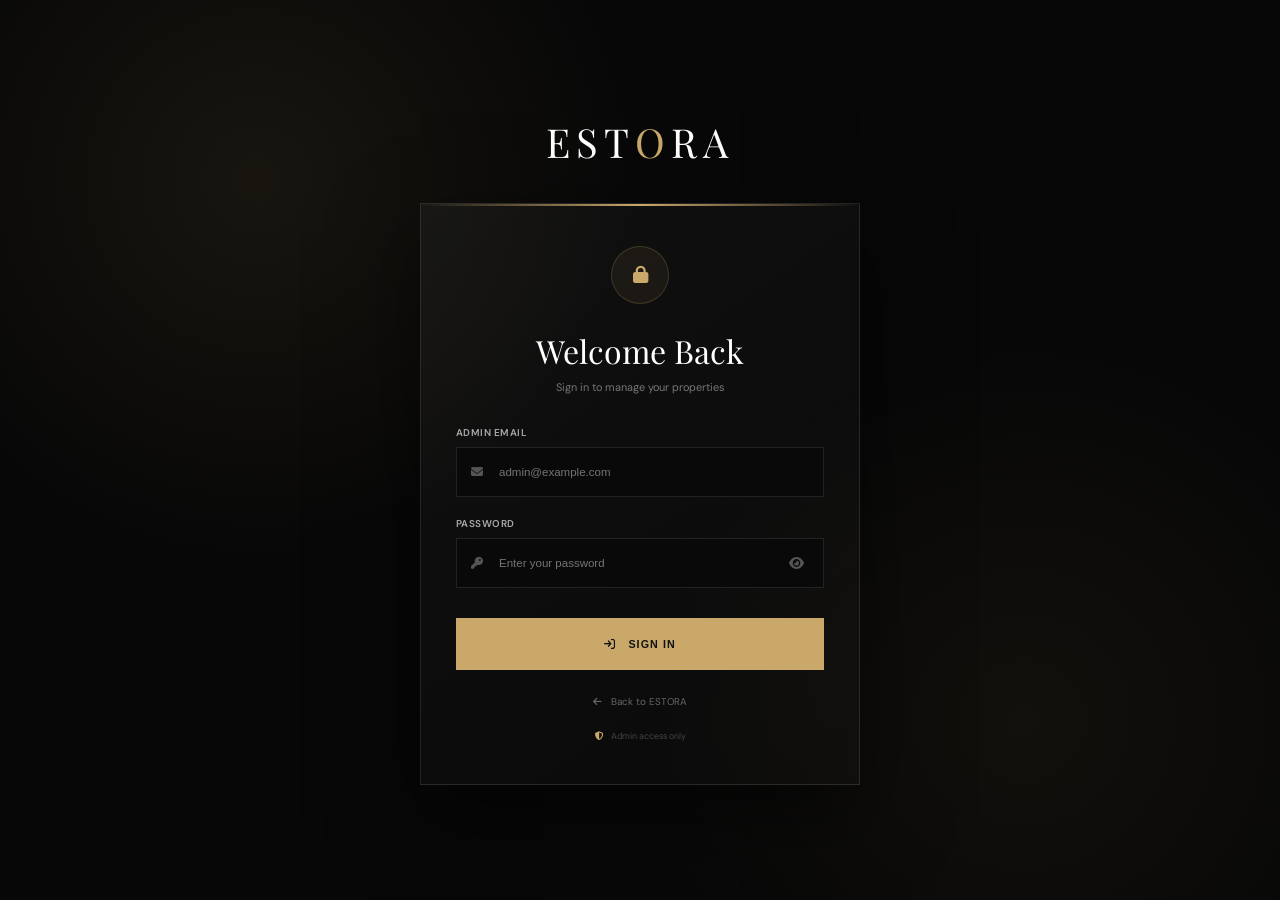
<file: admin-login.html>
<!DOCTYPE html>
<html lang="en">

<head>

    <meta charset="UTF-8">

    <meta name="viewport"
          content="width=device-width, initial-scale=1.0">

    <title>Admin Login | ESTORA</title>

    <link rel="preconnect"
          href="https://fonts.googleapis.com">

    <link rel="preconnect"
          href="https://fonts.gstatic.com"
          crossorigin>

    <link href="https://fonts.googleapis.com/css2?family=DM+Sans:wght@400;500;600;700&family=Playfair+Display:wght@400;500;600&display=swap"
          rel="stylesheet">

    <link rel="stylesheet"
          href="https://cdnjs.cloudflare.com/ajax/libs/font-awesome/6.7.2/css/all.min.css">


    <style>

        * {
            margin: 0;
            padding: 0;
            box-sizing: border-box;
        }


        :root {

            --gold: #c9a86a;

            --gold-light: #e4c991;

            --black: #070707;

            --card: #111111;

            --border: rgba(255,255,255,.1);

            --muted: #777;

        }


        body {

            min-height: 100vh;

            display: flex;

            align-items: center;

            justify-content: center;

            padding: 25px;

            background:

                radial-gradient(
                    circle at 20% 20%,
                    rgba(201,168,106,.09),
                    transparent 30%
                ),

                radial-gradient(
                    circle at 80% 80%,
                    rgba(201,168,106,.06),
                    transparent 30%
                ),

                var(--black);

            color: white;

            font-family: "DM Sans", sans-serif;

        }


        .login-wrapper {

            width: 100%;

            max-width: 440px;

        }


        .logo {

            margin-bottom: 35px;

            text-align: center;

            font-family: "Playfair Display", serif;

            font-size: 2.5rem;

            letter-spacing: .15em;

        }


        .logo span {

            color: var(--gold);

        }


        .login-card {

            position: relative;

            padding: 42px 35px;

            background:

                linear-gradient(
                    145deg,
                    rgba(255,255,255,.035),
                    rgba(255,255,255,.01)
                );

            border: 1px solid var(--border);

            box-shadow:

                0 30px 80px
                rgba(0,0,0,.5);

            overflow: hidden;

        }


        .login-card::before {

            content: "";

            position: absolute;

            top: 0;
            left: 0;

            width: 100%;

            height: 2px;

            background:

                linear-gradient(
                    90deg,
                    transparent,
                    var(--gold),
                    transparent
                );

        }


        .icon {

            width: 58px;
            height: 58px;

            display: flex;

            align-items: center;

            justify-content: center;

            margin: 0 auto 25px;

            color: var(--gold);

            background: rgba(201,168,106,.08);

            border: 1px solid
                rgba(201,168,106,.2);

            border-radius: 50%;

            font-size: 1.1rem;

        }


        h1 {

            margin-bottom: 8px;

            text-align: center;

            font-family:
                "Playfair Display",
                serif;

            font-size: 2rem;

            font-weight: 400;

        }


        .subtitle {

            margin-bottom: 32px;

            color: var(--muted);

            text-align: center;

            font-size: .68rem;

        }


        .form-group {

            margin-bottom: 20px;

        }


        label {

            display: block;

            margin-bottom: 8px;

            color: #aaa;

            font-size: .62rem;

            font-weight: 600;

            letter-spacing: .05em;

            text-transform: uppercase;

        }


        .input-box {

            position: relative;

        }


        .input-box > i {

            position: absolute;

            top: 50%;
            left: 15px;

            transform: translateY(-50%);

            color: #555;

            font-size: .75rem;

        }


        input {

            width: 100%;

            height: 50px;

            padding: 0 45px 0 42px;

            color: white;

            background: #090909;

            border: 1px solid var(--border);

            outline: none;

            font-size: .72rem;

            transition: .25s;

        }


        input:focus {

            border-color: var(--gold);

            box-shadow:
                0 0 0 3px
                rgba(201,168,106,.06);

        }


        .toggle-password {

            position: absolute;

            top: 50%;
            right: 15px;

            transform: translateY(-50%);

            padding: 5px;

            color: #555;

            background: none;

            border: none;

            cursor: pointer;

        }


        .toggle-password:hover {

            color: var(--gold);

        }


        .login-btn {

            width: 100%;

            height: 52px;

            margin-top: 10px;

            color: #111;

            background: var(--gold);

            border: none;

            font-size: .67rem;

            font-weight: 800;

            letter-spacing: .1em;

            text-transform: uppercase;

            transition: .25s;

        }


        .login-btn:hover {

            background: var(--gold-light);

            transform: translateY(-1px);

        }


        .login-btn:disabled {

            opacity: .6;

            cursor: not-allowed;

            transform: none;

        }


        .error {

            display: none;

            margin-bottom: 18px;

            padding: 12px;

            color: #e88484;

            background: rgba(217,92,92,.08);

            border: 1px solid
                rgba(217,92,92,.2);

            text-align: center;

            font-size: .62rem;

        }


        .back {

            display: block;

            margin-top: 25px;

            color: #666;

            text-align: center;

            text-decoration: none;

            font-size: .62rem;

            transition: .2s;

        }


        .back:hover {

            color: var(--gold);

        }


        .security {

            display: flex;

            justify-content: center;

            align-items: center;

            gap: 7px;

            margin-top: 22px;

            color: #444;

            font-size: .55rem;

        }


        .security i {

            color: var(--gold);

        }


        @media (max-width: 500px) {

            body {

                padding: 18px;

            }


            .login-card {

                padding: 35px 22px;

            }


            .logo {

                font-size: 2rem;

                margin-bottom: 25px;

            }


            h1 {

                font-size: 1.7rem;

            }

        }

    </style>

</head>


<body>


    <div class="login-wrapper">


        <div class="logo">

            EST<span>O</span>RA

        </div>


        <div class="login-card">


            <div class="icon">

                <i class="fa-solid fa-lock"></i>

            </div>


            <h1>
                Welcome Back
            </h1>


            <p class="subtitle">

                Sign in to manage your properties

            </p>


            <div
                class="error"
                id="error"
            >
                Invalid email or password.
            </div>


            <form id="loginForm">


                <div class="form-group">

                    <label>
                        Admin Email
                    </label>


                    <div class="input-box">

                        <i class="fa-solid fa-envelope"></i>

                        <input
                            type="email"
                            id="email"
                            placeholder="admin@example.com"
                            autocomplete="email"
                            required
                        >

                    </div>

                </div>


                <div class="form-group">

                    <label>
                        Password
                    </label>


                    <div class="input-box">

                        <i class="fa-solid fa-key"></i>


                        <input
                            type="password"
                            id="password"
                            placeholder="Enter your password"
                            autocomplete="current-password"
                            required
                        >


                        <button
                            type="button"
                            class="toggle-password"
                            id="togglePassword"
                            aria-label="Show password"
                        >

                            <i
                                class="fa-solid fa-eye"
                            ></i>

                        </button>

                    </div>

                </div>


                <button
                    type="submit"
                    class="login-btn"
                    id="loginBtn"
                >

                    <i class="fa-solid fa-arrow-right-to-bracket"></i>

                    &nbsp;

                    Sign In

                </button>


            </form>


            <a
                href="index.html"
                class="back"
            >

                <i class="fa-solid fa-arrow-left"></i>

                &nbsp;

                Back to ESTORA

            </a>


            <div class="security">

                <i class="fa-solid fa-shield-halved"></i>

                Admin access only

            </div>


        </div>

    </div>


    <script>

        const ADMIN_EMAIL =
            "admin@estora.com";


        const ADMIN_PASSWORD =
            "123456789";


        const loginForm =
            document.getElementById(
                "loginForm"
            );


        const emailInput =
            document.getElementById(
                "email"
            );


        const passwordInput =
            document.getElementById(
                "password"
            );


        const loginBtn =
            document.getElementById(
                "loginBtn"
            );


        const error =
            document.getElementById(
                "error"
            );


        const togglePassword =
            document.getElementById(
                "togglePassword"
            );


        /*
        ========================================
        SHOW / HIDE PASSWORD
        ========================================
        */

        togglePassword.addEventListener(
            "click",
            () => {

                const isPassword =
                    passwordInput.type ===
                    "password";


                passwordInput.type =
                    isPassword
                        ? "text"
                        : "password";


                togglePassword.innerHTML =
                    isPassword

                        ? `<i class="fa-solid fa-eye-slash"></i>`

                        : `<i class="fa-solid fa-eye"></i>`;

            }
        );


        /*
        ========================================
        LOGIN
        ========================================
        */

        loginForm.addEventListener(
            "submit",
            event => {

                event.preventDefault();


                error.style.display =
                    "none";


                const email =
                    emailInput.value
                        .trim()
                        .toLowerCase();


                const password =
                    passwordInput.value;


                if (
                    email ===
                        ADMIN_EMAIL.toLowerCase()
                    &&
                    password ===
                        ADMIN_PASSWORD
                ) {

                    sessionStorage.setItem(
                        "estoraAdminLoggedIn",
                        "true"
                    );


                    loginBtn.disabled =
                        true;


                    loginBtn.innerHTML = `

                        <i class="fa-solid fa-spinner fa-spin"></i>

                        &nbsp;

                        Loading...

                    `;


                    setTimeout(
                        () => {

                            window.location.href =
                                "admin.html";

                        },
                        500
                    );


                } else {


                    error.style.display =
                        "block";


                    passwordInput.value =
                        "";


                    passwordInput.focus();

                }

            }
        );


    </script>

</body>

</html>
</file>
